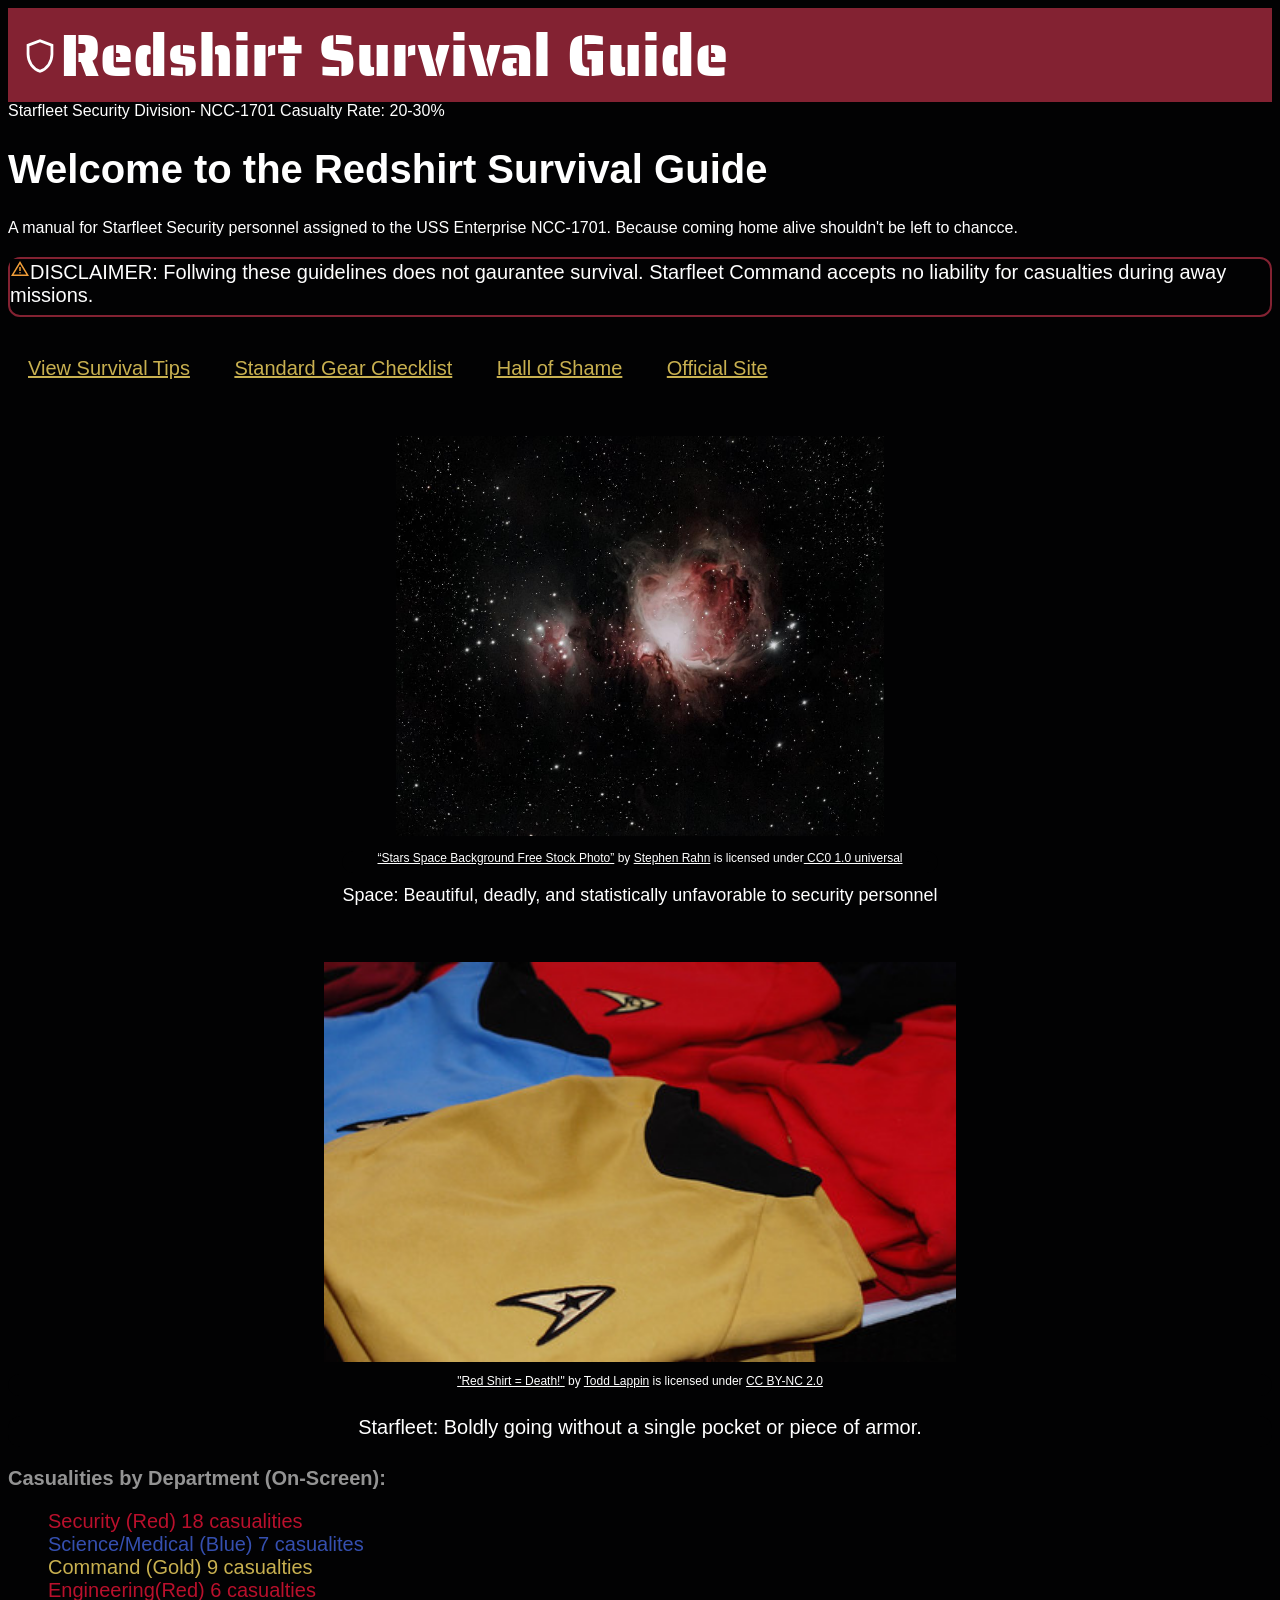
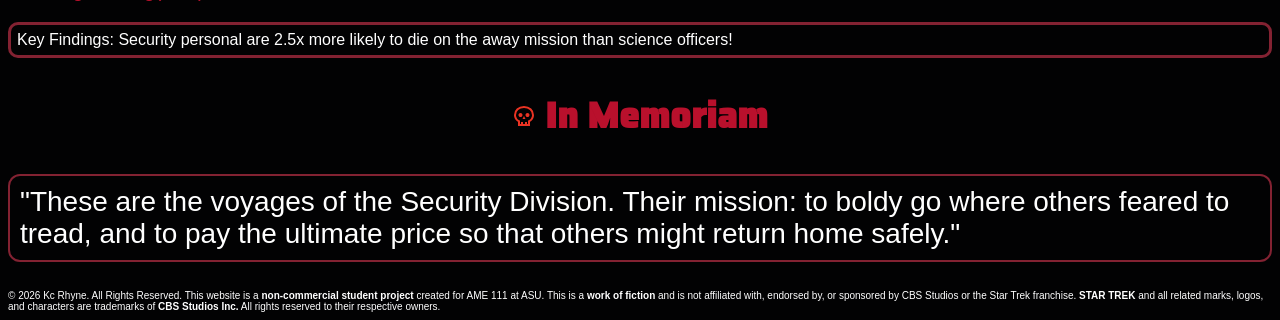
<file: RedShirtSurvivalGuide/index.html>
<!DOCTYPE html>
<html lang="en">

<head>
    <meta charset="UTF-8">
    <meta name="viewport" content="width=device-width, initial-scale=1.0">
    <style>
        @import url('https://fonts.googleapis.com/css2?family=Saira+Stencil+One&family=Saira+Stencil:ital,wght@0,100..900;1,100..900&display=swap');
    </style>
    <title>Red_Shirt_Survival_Guide</title>
</head>


<link rel="stylesheet" href="./style.css">


<header><img src="Assets\Shield_LG.svg">Redshirt Survival Guide</header>Starfleet Security Division- NCC-1701 Casualty
Rate: 20-30%

<body>
    <h1>Welcome to the Redshirt Survival Guide</h1>A manual for Starfleet Security personnel assigned to the USS
    Enterprise NCC-1701. Because coming home alive shouldn't be left to chancce.

    <p class="disclaimer"><img src="Assets\Warning_Small.svg">DISCLAIMER: Follwing these guidelines does not gaurantee
        survival. Starfleet Command accepts no liability for casualties during away missions.</p>

    <a href="SurvivalTips.html" class="links">View Survival Tips</a>

    <a href="GearChecklist.html" class="links">Standard Gear Checklist</a>

    <a href="HallofShame.html" class="links">Hall of Shame</a>

    <a href="https://www.startrek.com/" class="links">Official Site</a>


    <div class="nebula-image">
        <figure>
            <img src="Assets\Nebula.jpg" class="nebula">
            <p class="attribute"><a href="https://negativespace.co/stars-space-background-night/">“Stars Space
                    Background Free Stock Photo”</a> by <a href="https://www.flickr.com/photos/srahn/">Stephen Rahn</a>
                is licensed under<a href="https://creativecommons.org/publicdomain/zero/1.0/"> CC0 1.0 universal</a></p>
            <figcaption>Space: Beautiful, deadly, and statistically unfavorable to security personnel</figcaption>
        </figure>
    </div>





    <img src="Assets\Red Shirt = Death!.jpg" class="redshirt">
    <p class="attribute"><a href="https://www.flickr.com/photos/telstar/4298632455/">"Red Shirt = Death!"</a> by <a
            href="https://www.flickr.com/photos/49502995517@N01/">Todd Lappin</a> is licensed under <a
            href="https://creativecommons.org/licenses/by-nd/2.0/">CC BY-NC 2.0</a></p>
    <p class="shirtDescription">Starfleet: Boldly going without a single pocket or piece of armor.</p>


    <h3 class="CD">Casualities by Department (On-Screen):</h3>
    <ul class="mortalityRates">
        <li class="security">Security (Red) 18 casualities</li>
        <li class="science">Science/Medical (Blue) 7 casualites</li>
        <li class="command">Command (Gold) 9 casualties</li>
        <li class="engineering">Engineering(Red) 6 casualties</li>

    </ul>

    <div class="keyFindings">Key Findings: Security personal are 2.5x more likely to die on the away mission than
        science officers! </div>



    <h2 class="memoriam"><img src="Assets\Skull_LRG.svg"> In Memoriam</h2>
    <p class="mDescription">"These are the voyages of the Security Division. Their mission: to boldy go where others
        feared to tread, and to pay the ultimate price so that others might return home safely."</p>

</body>

<footer>
    © 2026 Kc Rhyne. All Rights Reserved.
    This website is a <strong>non-commercial student project</strong> created for AME 111 at ASU. This is a <strong>work
        of fiction</strong> and is not affiliated with, endorsed by, or sponsored by CBS Studios or the Star Trek
    franchise. <strong>STAR TREK</strong> and all related marks, logos, and characters are trademarks of <strong>CBS
        Studios Inc.</strong> All rights reserved to their respective owners.
</footer>

</html>
</file>
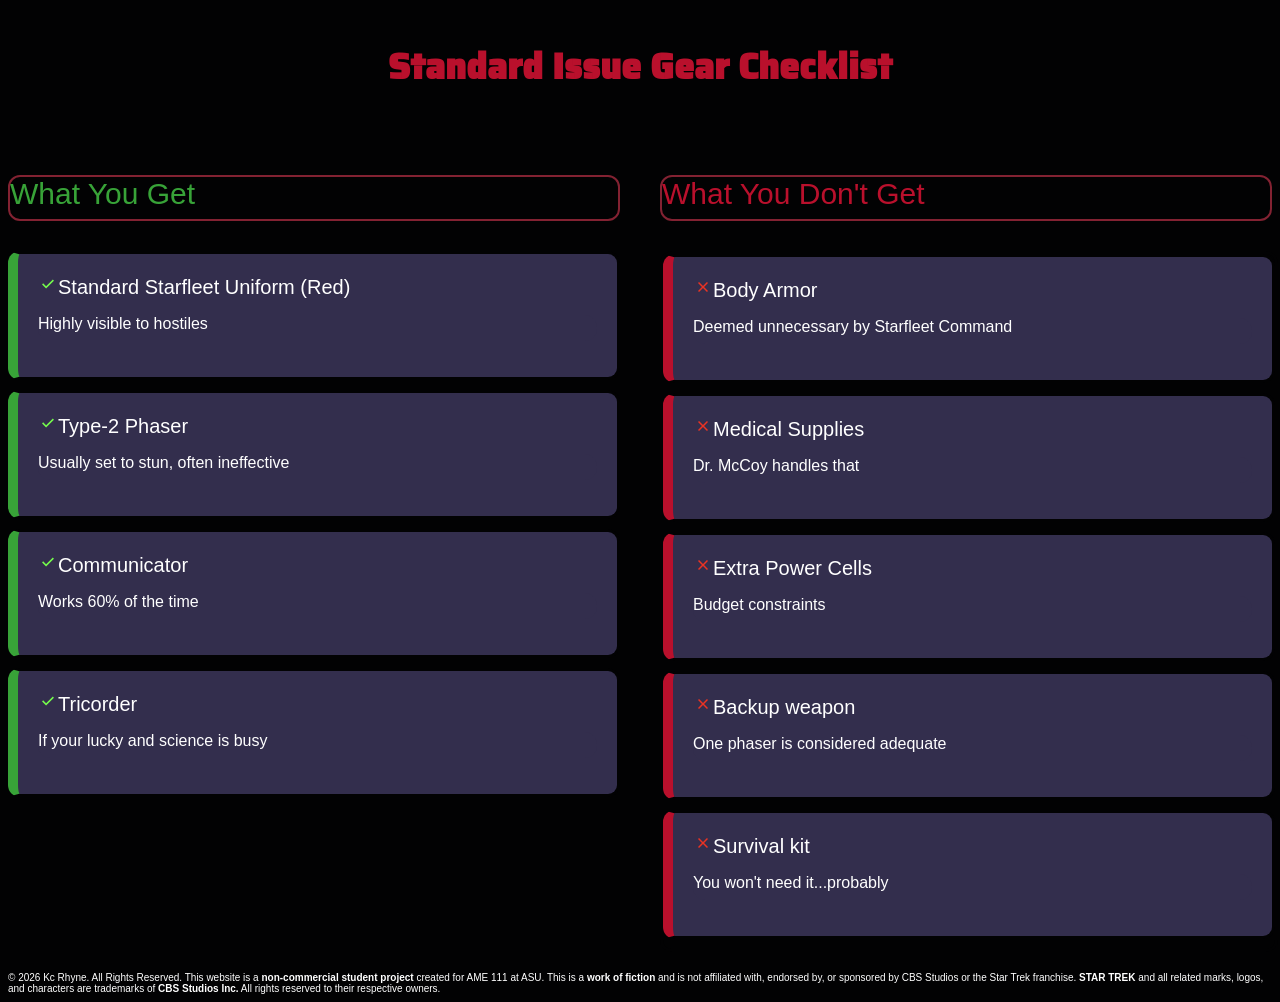
<file: RedShirtSurvivalGuide/GearChecklist.html>
<!DOCTYPE html>
<html lang="en">

<head>
    <meta charset="UTF-8">
    <meta name="viewport" content="width=device-width, initial-scale=1.0">
    <style>
        @import url('https://fonts.googleapis.com/css2?family=Saira+Stencil+One&family=Saira+Stencil:ital,wght@0,100..900;1,100..900&display=swap');
    </style>
    <title>Gear-Checklist</title>
    <link rel="stylesheet" href="./style.css">
</head>

<body>
    <!--STANDARD GEAR CHECKLIST-->
    <div class="list-container">
        <h2 class="gearchecktitle">Standard Issue Gear Checklist</h2>
        <!--FIRST BLOCK (LEFT CCOLUMN)-->
        <div class="column">
            <p class="whatyouget">What You Get</p>
            <ul class="getlist">
                <li><img src="Assets/Check.svg">Standard Starfleet Uniform (Red) <p class="checklist-description">Highly
                        visible to hostiles</p>
                </li>

                <li><img src="Assets/Check.svg">Type-2 Phaser <p class="checklist-description">Usually set to stun,
                        often ineffective</p>
                </li>

                <li><img src="Assets/Check.svg">Communicator <p class="checklist-description">Works 60% of the time</p>
                </li>

                <li><img src="Assets/Check.svg">Tricorder <p class="checklist-description">If your lucky and science is
                        busy</p>
                </li>
            </ul>
        </div>


        <!--SECOND BLOCK (RIGHT COLUMN)-->
        <div class="column">
            <p class="whatyoudontget">What You Don't Get</p>
            <ul class="dontgetlist">
                <li><img src="Assets/X.svg">Body Armor <p class="checklist-description">Deemed unnecessary by Starfleet
                        Command</p>
                </li>

                <li><img src="Assets/X.svg">Medical Supplies <p class="checklist-description">Dr. McCoy handles that</p>
                </li>

                <li><img src="Assets/X.svg">Extra Power Cells <p class="checklist-description">Budget constraints</p>
                </li>

                <li><img src="Assets/X.svg">Backup weapon <p class="checklist-description">One phaser is considered
                        adequate</p>
                </li>

                <li><img src="Assets/X.svg">Survival kit <p class="checklist-description">You won't need it...probably
                    </p>
                </li>
            </ul>
        </div>
    </div>

</body>



<footer>
    © 2026 Kc Rhyne. All Rights Reserved.
    This website is a <strong>non-commercial student project</strong> created for AME 111 at ASU. This is a <strong>work
        of fiction</strong> and is not affiliated with, endorsed by, or sponsored by CBS Studios or the Star Trek
    franchise. <strong>STAR TREK</strong> and all related marks, logos, and characters are trademarks of <strong>CBS
        Studios Inc.</strong> All rights reserved to their respective owners.
</footer>

</html>
</file>
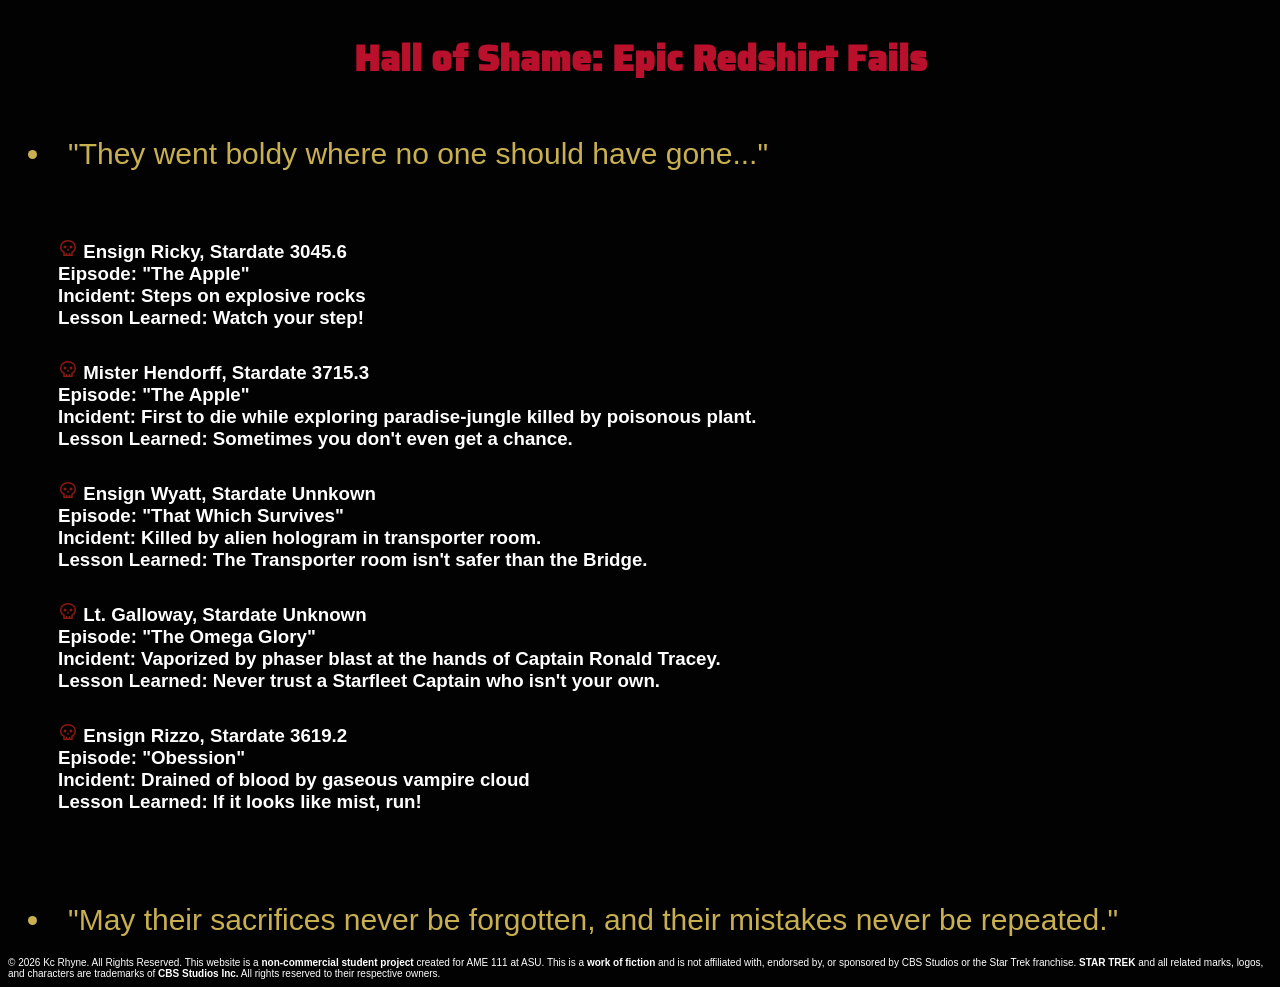
<file: RedShirtSurvivalGuide/HallofShame.html>
<!DOCTYPE html>
<html lang="en">

<head>
    <meta charset="UTF-8">
    <meta name="viewport" content="width=device-width, initial-scale=1.0">
    <style>
        @import url('https://fonts.googleapis.com/css2?family=Saira+Stencil+One&family=Saira+Stencil:ital,wght@0,100..900;1,100..900&display=swap');
    </style>
    <title>Hall-of-Shame</title>
    <link rel="stylesheet" href="./style.css">
</head>

<body>

    <h2>Hall of Shame: Epic Redshirt Fails</h2>
    <li class="top-quote">"They went boldy where no one should have gone..."</li>

    <h3 class="hallOfShame">
        <ul>
            <div class="death-cards">
                <li><img src="Assets/Skull_DR.svg"> Ensign Ricky, Stardate 3045.6
                <li>Eipsode: "The Apple"</li>
                <li>Incident: Steps on explosive rocks</li>
                <li>Lesson Learned: Watch your step!</li>
            </div>

            <div class="death-cards">
                <li><img src="Assets/Skull_DR.svg"> Mister Hendorff, Stardate 3715.3 </li>
                <li>Episode: "The Apple"</li>
                <li>Incident:
                    First to die while exploring paradise-jungle killed by poisonous plant.</li>
                <li>Lesson Learned: Sometimes you don't even get a chance.
                </li>
            </div>

            <div class="death-cards">
                <li><img src="Assets/Skull_DR.svg"> Ensign Wyatt, Stardate Unnkown
                <li>Episode: "That Which Survives"</li>
                <li>Incident: Killed by alien hologram in transporter room.</li>
                <li>Lesson Learned: The Transporter room isn't safer than the Bridge.</li>
            </div>

            <div class="death-cards">
                <li><img src="Assets/Skull_DR.svg"> Lt. Galloway, Stardate Unknown</li>
                <li>Episode: "The Omega Glory"</li>
                <li>Incident: Vaporized by phaser blast at the hands of Captain Ronald Tracey.</li>
                <li>Lesson Learned: Never trust a Starfleet Captain who isn't your own.
                </li>
            </div>

            <div class="death-cards">
                <li><img src="Assets/Skull_DR.svg"> Ensign Rizzo, Stardate 3619.2</li>
                <li>Episode: "Obession"</li>
                <li>Incident: Drained of
                    blood by gaseous vampire cloud</li>
                <li>Lesson Learned: If it looks like mist, run!</li>
            </div>
        </ul>
    </h3>
    <li class="end-quote">"May their sacrifices never be forgotten, and their mistakes never be repeated."</li>


</body>



<footer>
    © 2026 Kc Rhyne. All Rights Reserved.
    This website is a <strong>non-commercial student project</strong> created for AME 111 at ASU. This is a <strong>work
        of fiction</strong> and is not affiliated with, endorsed by, or sponsored by CBS Studios or the Star Trek
    franchise. <strong>STAR TREK</strong> and all related marks, logos, and characters are trademarks of <strong>CBS
        Studios Inc.</strong> All rights reserved to their respective owners.
</footer>

</html>
</file>
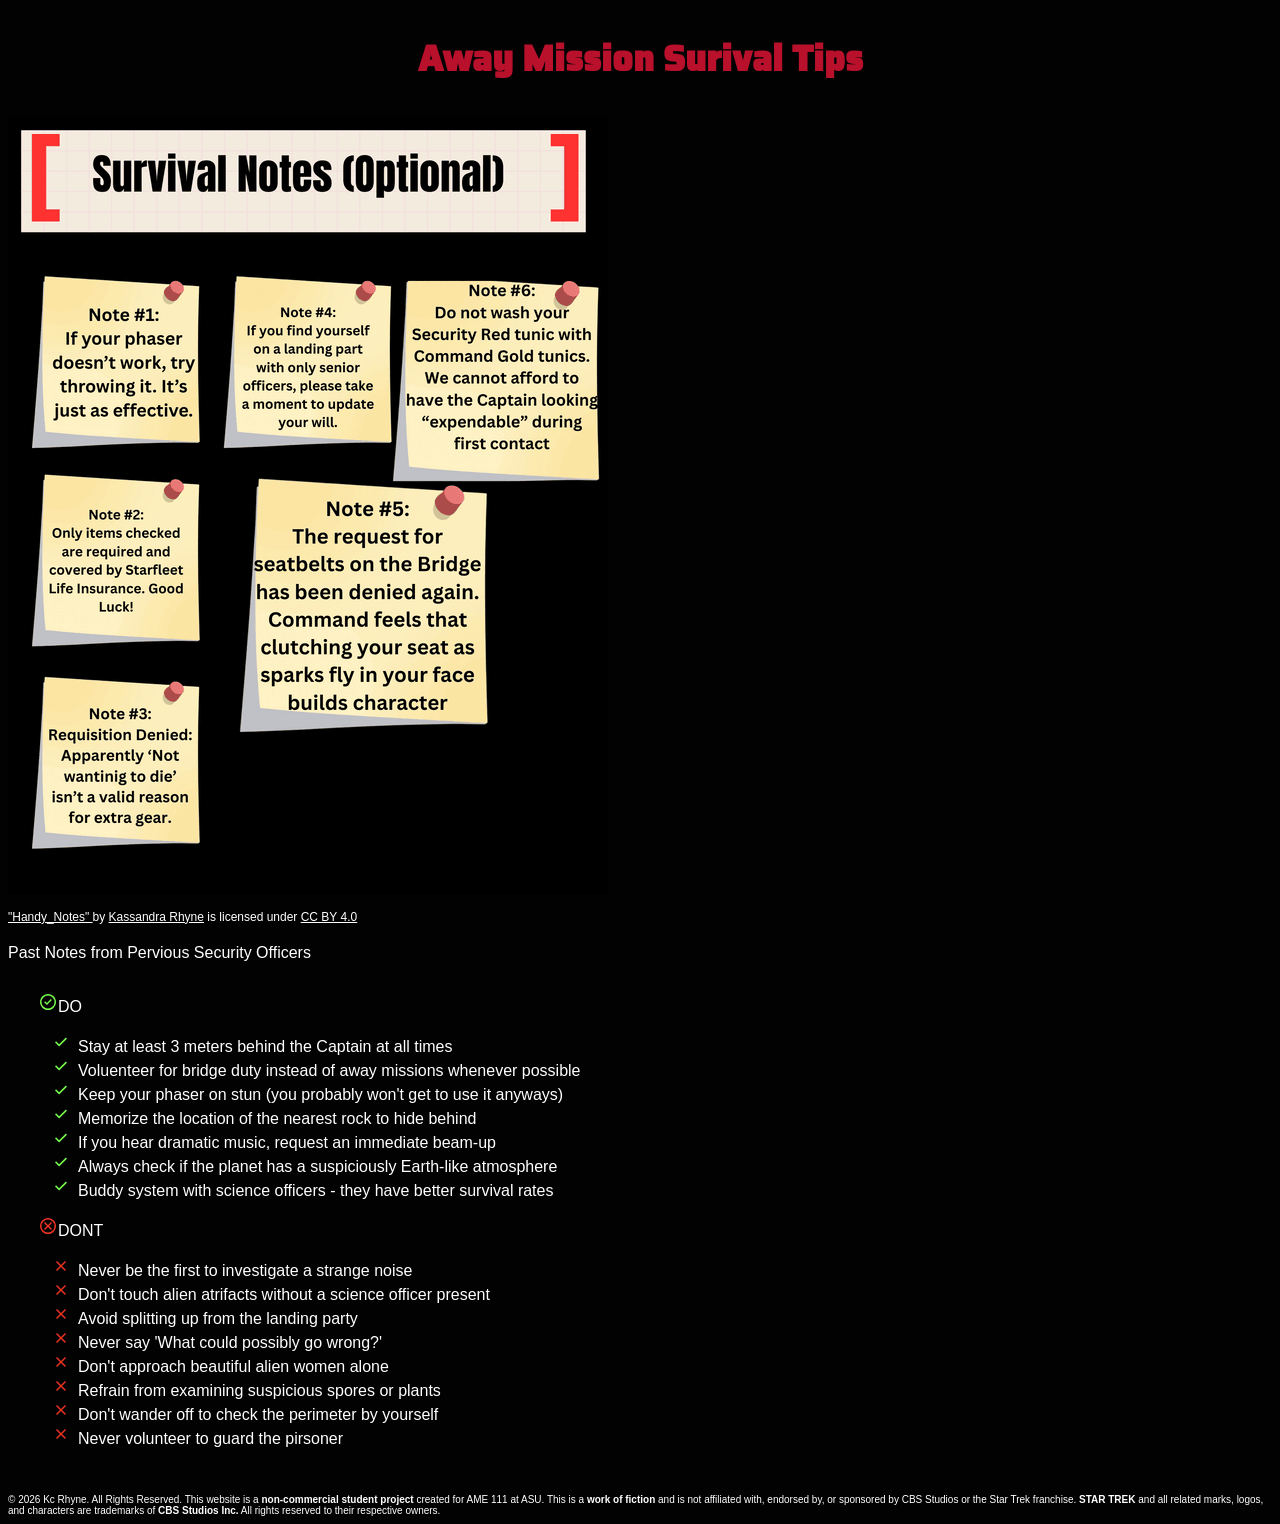
<file: RedShirtSurvivalGuide/SurvivalTips.html>
<!DOCTYPE html>
<html lang="en">

<head>
    <meta charset="UTF-8">
    <meta name="viewport" content="width=device-width, initial-scale=1.0">
    <style>
        @import url('https://fonts.googleapis.com/css2?family=Saira+Stencil+One&family=Saira+Stencil:ital,wght@0,100..900;1,100..900&display=swap');
    </style>
    <title>Survival-Tips</title>
    <link rel="stylesheet" href="./style.css">
</head>

<body>

    <!--SURVIVAL TIPS-->
    <h2>Away Mission Surival Tips</h2>
    <img src="Assets\Handy_Notes.png">
    <p class="handyNotesDescription"><a
            href="https://www.flickr.com/photos/204479284@N08/55192220814/in/dateposted-public/">"Handy_Notes" </a>by <a
            href="https://www.flickr.com/photos/204479284@N08/">Kassandra Rhyne</a> is licensed under <a
            href="https://creativecommons.org/licenses/by/4.0/deed.en">CC BY 4.0</a></p>Past Notes from Pervious
    Security Officers



    <div class="main-do-list"><img src="Assets/Do.svg">DO
        <ul class="do-list">
            <li>Stay at least 3 meters behind the Captain at all times</li>
            <li>Voluenteer for bridge duty instead of away missions whenever possible</li>
            <li>Keep your phaser on stun (you probably won't get to use it anyways)</li>
            <li>Memorize the location of the nearest rock to hide behind</li>
            <li>If you hear dramatic music, request an immediate beam-up</li>
            <li>Always check if the planet has a suspiciously Earth-like atmosphere</li>
            <li>Buddy system with science officers - they have better survival rates</li>
        </ul>

        <img src="Assets/Dont.svg">DONT
        <ul class="dont-list">
            <li>Never be the first to investigate a strange noise</li>
            <li>Don't touch alien atrifacts without a science officer present</li>
            <li>Avoid splitting up from the landing party</li>
            <li>Never say 'What could possibly go wrong?'</li>
            <li>Don't approach beautiful alien women alone</li>
            <li>Refrain from examining suspicious spores or plants</li>
            <li>Don't wander off to check the perimeter by yourself</li>
            <li>Never volunteer to guard the pirsoner</li>
        </ul>
    </div>

</body>


<footer>
    © 2026 Kc Rhyne. All Rights Reserved.
    This website is a <strong>non-commercial student project</strong> created for AME 111 at ASU. This is a <strong>work
        of fiction</strong> and is not affiliated with, endorsed by, or sponsored by CBS Studios or the Star Trek
    franchise. <strong>STAR TREK</strong> and all related marks, logos, and characters are trademarks of <strong>CBS
        Studios Inc.</strong> All rights reserved to their respective owners.
</footer>

</html>
</file>
<file: RedShirtSurvivalGuide/style.css>
/* FONT REFERENCES
.saira-stencil-one-regular {
  font-family: "Saira Stencil One", sans-serif;
  font-weight: 400;
  font-style: normal;
}


.saira-stencil-<uniquifier> {
  font-family: "Saira Stencil", sans-serif;
  font-optical-sizing: auto;
  font-weight: <weight>;
  font-style: normal;
  font-variation-settings:
    "wdth" 100;
}
*/

* {
  /* CSS HEX */
  --background-card: #332e4d;
  --background: #020203;
  --accentColor: #b9102c;
  --accentColor2: #832232;
  --accentColor3: #38a338;
  --accentColor4: #c8b050;
  --accentColor5: #ea86cd;
  --accentColor6: #ffffff;
  --accentColor7: #939393;
  --accentColor8: #354faf;
  font-family: "Saira Stencil", sans-serif;
  color: var(--accentColor6);
  background-color: var(--background);
}

header {
  background-color: var(--accentColor2);
  font-size: 60px;
  color: var(--accentColor6);
  margin-left: auto;
  margin-right: auto;
  padding-left: 12px;
  font-family: "Saira Stencil One", sans-serif;
}

header>img {
  background-color: var(--accentColor2);
}

p {
  font-size: 20px;
  padding-bottom: 8px;
  margin-left: auto;
  margin-right: auto;
  font-family: "Saira Stencil", sans-serif;
  border: 2px solid #832232;
  border-radius: 12px;
}

.disclaimer {
  margin-bottom: 40px;
}

h1 {
  font-size: 40px;
}


h2 {
  color: var(--accentColor);
  font-family: "Saira Stencil One", sans-serif;
  font-size: 36px;
  text-align: center;
}


.do-list {
  list-style-image: url('Assets/Check.svg');
  margin-left: auto;
}

.main-do-list {
  padding: 30px;
}


.dont-list {
  list-style-image: url('Assets/X.svg');
  margin-right: auto;
}

.gearchecktitle {
  grid-column: span 2;
  text-align: center;
  margin-bottom: 10px;
}

.whatyouget {
  color: var(--accentColor3);
  font-size: 30px;
}

.whatyoudontget {
  color: var(--accentColor);
  font-size: 30px;
}


.checklist-description {
  font-size: 16px;
  border: none;
  background-color: var(--background-card);
}

.getlist>li {
  border: 3px solid #020203;
  border-left: 10px solid #38a338;
  background-color: var(--background-card);
  border-radius: 12px;
  list-style: none;
  font-size: 20px;
  padding: 20px;
  margin-bottom: 10px;
  box-sizing: border-box;
}

.getlist>li>img {
  background-color: var(--background-card);
}

.dontgetlist {
  border: 3px solid #020203;
  border-radius: 12px;
  list-style: none;
  font-size: 20px;
  padding-top: 20px;
  padding-bottom: 20px;
  padding-left: 20px;
  padding-right: 20px;
}

.dontgetlist>li {
  border: 3px solid #020203;
  border-left: 10px solid #b9102c;
  background-color: var(--background-card);
  border-radius: 12px;
  list-style: none;
  font-size: 20px;
  padding: 20px;
  margin-bottom: 10px;
  box-sizing: border-box;
}

.dontgetlist>li>img {
  background-color: var(--background-card);
}

/* ALIGNT STANDARD GEAR CHECKLIST  */
.list-container {
  display: grid;
  grid-template-columns: 1fr 1fr;
  gap: 40px;
  align-items: flex-start;
  width: 100%
}

.getlist,
.dontgetlist {
  width: 100%;
  padding: 0;
}

.getlist>li,
.dontgetlist>li {
  width: 100%;
  margin-bottom: 10px;
  box-sizing: border-box;
}

/*NEBULA IMAGE*/
.nebula-image {
  display: flex;
  justify-content: center;
  align-items: center;
  text-align: center;
  margin: 40px 0;
}

.nebula-image img {
  max-width: 100%;
  height: 400px;
  display: block;
  margin: 0 auto 15px;
}

.nebula-image figcaption {
  font-size: 18px;
}


/*STYLE LINKS TO BRANCH HTML FILES*/
.links {
  padding-top: 20px;
  padding-bottom: 20px;
  padding-left: 20px;
  padding-right: 20px;
  font-size: 20px;
  color: var(--accentColor4);
  margin-left: auto;
  margin-right: auto;
}

.attribute {
  border: none;
  font-size: 12px;
  text-align: center;
}

.redshirt {
  display: block;
  margin-left: auto;
  margin-right: auto;
  width: 50%;
  height: 400px;
}


.mortalityRates {
  list-style: none;
  font-size: 20px;
}

.CD {
  font-size: 20px;
  color: var(--accentColor7);
}

.security {
  color: var(--accentColor);
}

.science {
  color: var(--accentColor8);
}

.command {
  color: var(--accentColor4);
}

.engineering {
  color: var(--accentColor);
}

.medical {
  color: var(--accentColor8);
}

.keyFindings {
  border: 3px solid #832232;
  border-radius: 10px;
  padding: 6px;
}

.mDescription {
  padding: 10px;
  font-size: 28px;
}

.totalC {
  border: none;
}

footer {
  font-size: 10px;
}

.shirtDescription {
  border: none;
  text-align: center;
}


.handyNotesDescription {
  border: none;
  font-size: 12px;
}


.hallOfShame {
  color: var(--accentColor7);
  padding: 10px;
  margin-bottom: 30px;
}

.hallOfShame>ul {
  margin-bottom: 20px;
}

h3>ul>li {
  list-style: none;

}

.end-quote {
  padding: 20px;
  font-size: 30px;
  color: var(--accentColor4);
}

.top-quote {
  padding: 20px;
  font-size: 30px;
  color: var(--accentColor4);
}

.death-cards {
  list-style-type: none;
  margin-bottom: 30px;
}
</file>
